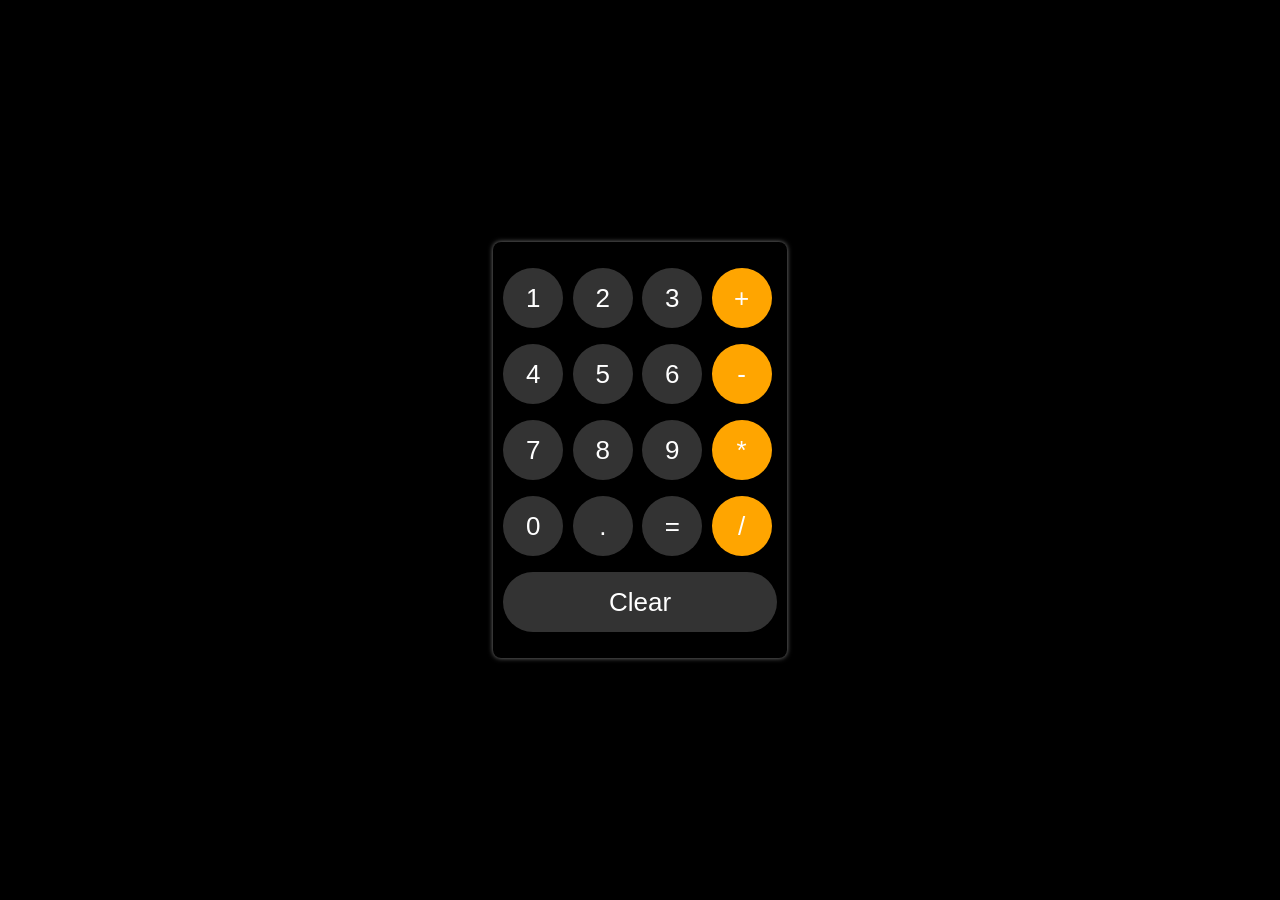
<file: index.html>
<!DOCTYPE html>
<html>
  <head>
    <link rel="stylesheet" href="cals.css">
    <link rel="icon" href="calculator.png">
  </head>
  <body>
    <div>
    <!-- Code changes are at the bottom. -->
    <p class="result"></p>
    <p>
      <button class="whole-btn num" onclick="
        updateCalculation('1');
      ">1</button>

      <button class="whole-btn num" onclick="
        updateCalculation('2');
      ">2</button>

      <button class="whole-btn num" onclick="
        updateCalculation('3');
      ">3</button>

      <button class="whole-btn operator" onclick="
        updateCalculation(' + ');
      ">+</button>
    </p>

    <p>
      <button class="whole-btn num" onclick="
        updateCalculation('4');
      ">4</button>

      <button class="whole-btn num" onclick="
        updateCalculation('5');
      ">5</button>

      <button class="whole-btn num" onclick="
        updateCalculation('6');
      ">6</button>

      <button  class="whole-btn operator" onclick="
        updateCalculation(' - ');
      ">-</button>
    </p>

    <p>
      <button class="whole-btn num" onclick="
        updateCalculation('7');
      ">7</button>

      <button class="whole-btn num" onclick="
        updateCalculation('8');
      ">8</button>

      <button class="whole-btn num" onclick="
        updateCalculation('9');
      ">9</button>

      <button class="whole-btn operator" onclick="
        updateCalculation(' * ');
      ">*</button>
    </p>

    <p>
      <button class="whole-btn num" onclick="
        updateCalculation('0');
      ">0</button>

      <button class="whole-btn num" onclick="
        updateCalculation('.');
      ">.</button>

      <button class="whole-btn num" onclick="
        // Note: eval() takes a string and runs it as code.
        // Avoid using eval() in real world projects since
        // it can potentially be given harmful code to run.
        // Only use eval() for learning purposes.
        calculation = eval(calculation);
        onKeyUp();

        // Remember to save the calculation here.
        localStorage.setItem('calculation', calculation);
      ">=</button>

      <button class="whole-btn operator" onclick="
        updateCalculation(' / ');
      ">/</button>
    </p>

    <p>
      <button class="clear" onclick="
        calculation = '';
        onKeyUp();
        // Remember to save the calculation here.
        localStorage.setItem('calculation', calculation);
      ">Clear</button>
    </p>
    </div>
    <script src="cals.js"></script>
  </body>
</html>
</file>
<file: cals.css>
body{
  background-color: black;
  font-family: arial;
  margin: 0;
  height: 100vh;
  display: flex;
  justify-content: center;
  align-items: center;
}
div{
  padding: 10px;
  border-radius: 8px;
  box-shadow: 0px 0px 5px gray;
}
.whole-btn{
  font-size: 26px;
  border: none; 
  color: white;
  height: 60px;
  width: 60px;
  border-radius: 60px;
  margin-right: 5px;
  cursor: pointer;
}
.num{
  background-color: rgb(51, 51, 51);
}
.operator{
  background-color: orange;
}
.result{
  color: white;
  font-size: 45px;
  margin-top: 15px;
  margin-bottom: 5px;
  margin-left: 10px;
}
.clear{
  border: none;
  height: 60px;
  width: 100%;
  border-radius: 30px;
  font-size: 26px;
  color: white;
  cursor: pointer;
  background-color: rgb(51, 51, 51);
}
</file>
